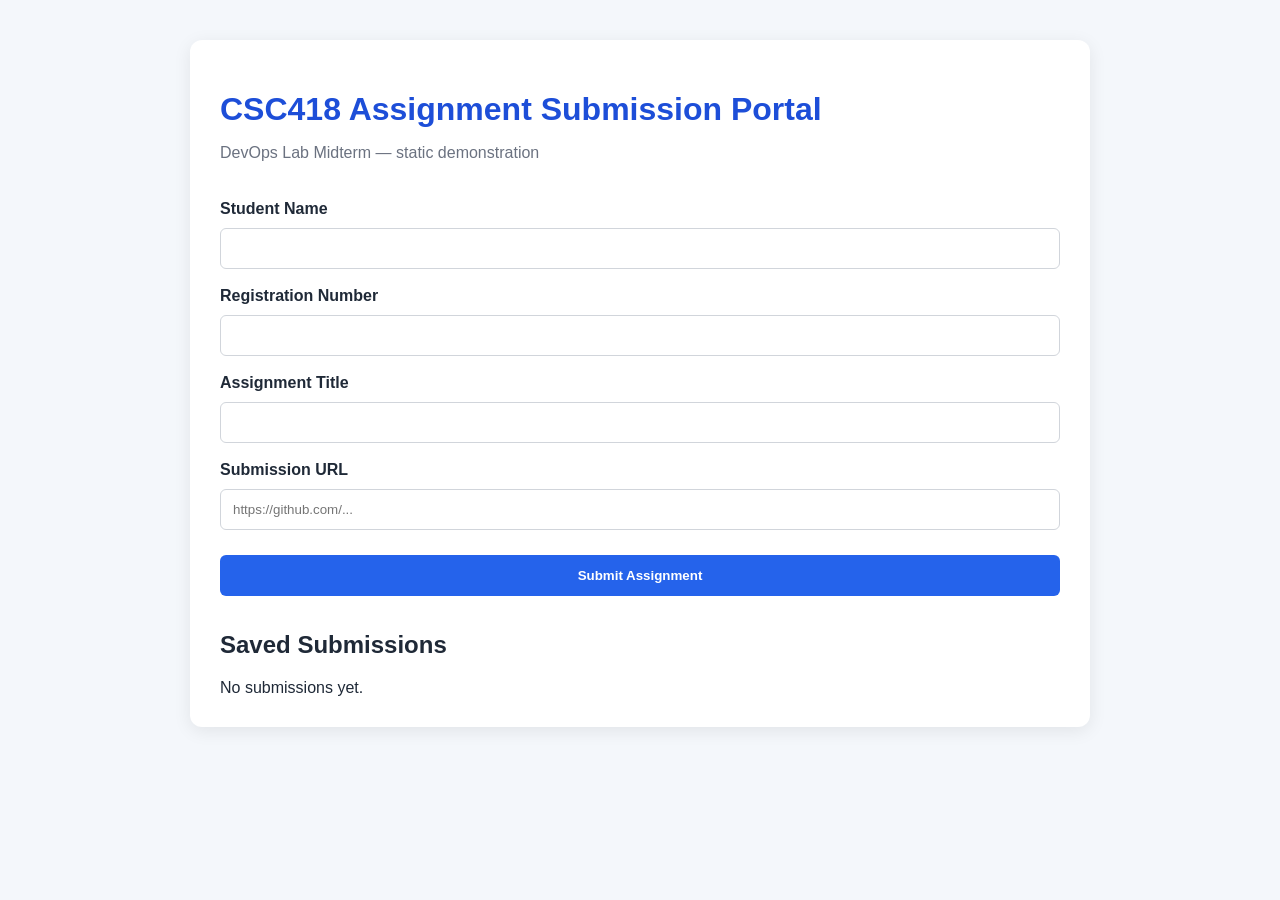
<file: site/index.html>
<!DOCTYPE html>
<html lang="en">
<head>
    <meta charset="UTF-8">
    <meta name="viewport" content="width=device-width, initial-scale=1">
    <meta name="description" content="CSC418 assignment submission portal demo">
    <title>CSC418 Assignment Submission Portal</title>
    <style>
        * { box-sizing: border-box; }
        body {
            margin: 0;
            padding: 40px 20px;
            color: #1f2937;
            background: #f4f7fb;
            font-family: Arial, sans-serif;
        }
        main {
            width: 100%;
            max-width: 900px;
            margin: auto;
            padding: 30px;
            border-radius: 12px;
            background: #fff;
            box-shadow: 0 4px 18px rgba(0, 0, 0, .08);
        }
        h1 { margin-bottom: 5px; color: #1d4ed8; }
        .subtitle { margin-bottom: 30px; color: #6b7280; }
        form { display: grid; gap: 10px; margin-bottom: 35px; }
        label { margin-top: 8px; font-weight: bold; }
        input {
            width: 100%;
            padding: 12px;
            border: 1px solid #d1d5db;
            border-radius: 6px;
        }
        button {
            margin-top: 15px;
            padding: 13px;
            border: 0;
            border-radius: 6px;
            color: white;
            background: #2563eb;
            cursor: pointer;
            font-weight: bold;
        }
        button:hover { background: #1d4ed8; }
        .message { margin: 15px 0; padding: 12px; border-radius: 6px; }
        .success { color: #166534; background: #dcfce7; }
        .error { color: #991b1b; background: #fee2e2; }
        .table-wrapper { overflow-x: auto; }
        table { width: 100%; border-collapse: collapse; }
        th, td {
            padding: 12px;
            border-bottom: 1px solid #e5e7eb;
            text-align: left;
        }
        th { background: #f8fafc; }
        a { color: #2563eb; }
        @media (max-width: 600px) {
            body { padding: 20px 12px; }
            main { padding: 20px; }
        }
    </style>
</head>
<body>
<main>
    <h1>CSC418 Assignment Submission Portal</h1>
    <p class="subtitle">DevOps Lab Midterm — static demonstration</p>

    <form id="submission-form">
        <label for="student-name">Student Name</label>
        <input id="student-name" name="student_name" required>

        <label for="registration-number">Registration Number</label>
        <input id="registration-number" name="registration_number" required>

        <label for="assignment-title">Assignment Title</label>
        <input id="assignment-title" name="assignment_title" required>

        <label for="submission-url">Submission URL</label>
        <input id="submission-url" name="submission_url" type="url"
               placeholder="https://github.com/..." required>

        <button type="submit">Submit Assignment</button>
    </form>

    <div id="message" aria-live="polite"></div>
    <h2>Saved Submissions</h2>
    <div id="submissions"></div>
</main>
<script>
    const storageKey = "csc418-submissions";
    const form = document.querySelector("#submission-form");
    const message = document.querySelector("#message");
    const list = document.querySelector("#submissions");

    function renderSubmissions() {
        const submissions = JSON.parse(localStorage.getItem(storageKey) || "[]");
        list.replaceChildren();
        if (!submissions.length) {
            list.textContent = "No submissions yet.";
            return;
        }

        const wrapper = document.createElement("div");
        wrapper.className = "table-wrapper";
        const table = document.createElement("table");
        table.innerHTML = "<thead><tr><th>Name</th><th>Registration</th>" +
            "<th>Assignment</th><th>URL</th></tr></thead><tbody></tbody>";
        const body = table.querySelector("tbody");

        for (const submission of submissions) {
            const row = body.insertRow();
            for (const value of [
                submission.student_name,
                submission.registration_number,
                submission.assignment_title
            ]) {
                row.insertCell().textContent = value;
            }
            const linkCell = row.insertCell();
            const link = document.createElement("a");
            link.href = submission.submission_url;
            link.target = "_blank";
            link.rel = "noopener noreferrer";
            link.textContent = "Open";
            linkCell.append(link);
        }

        wrapper.append(table);
        list.append(wrapper);
    }

    form.addEventListener("submit", (event) => {
        event.preventDefault();
        const data = new FormData(form);
        const url = String(data.get("submission_url")).trim();
        let parsedUrl;
        try {
            parsedUrl = new URL(url);
        } catch {
            parsedUrl = null;
        }

        if (!parsedUrl || !["http:", "https:"].includes(parsedUrl.protocol)) {
            message.className = "message error";
            message.textContent = "Please enter a valid http/https URL.";
            return;
        }

        const submissions = JSON.parse(localStorage.getItem(storageKey) || "[]");
        submissions.push({
            student_name: String(data.get("student_name")).trim(),
            registration_number: String(data.get("registration_number")).trim(),
            assignment_title: String(data.get("assignment_title")).trim(),
            submission_url: url
        });
        localStorage.setItem(storageKey, JSON.stringify(submissions));
        form.reset();
        message.className = "message success";
        message.textContent = "Submission saved successfully in this browser.";
        renderSubmissions();
    });

    renderSubmissions();
</script>
</body>
</html>
</file>
